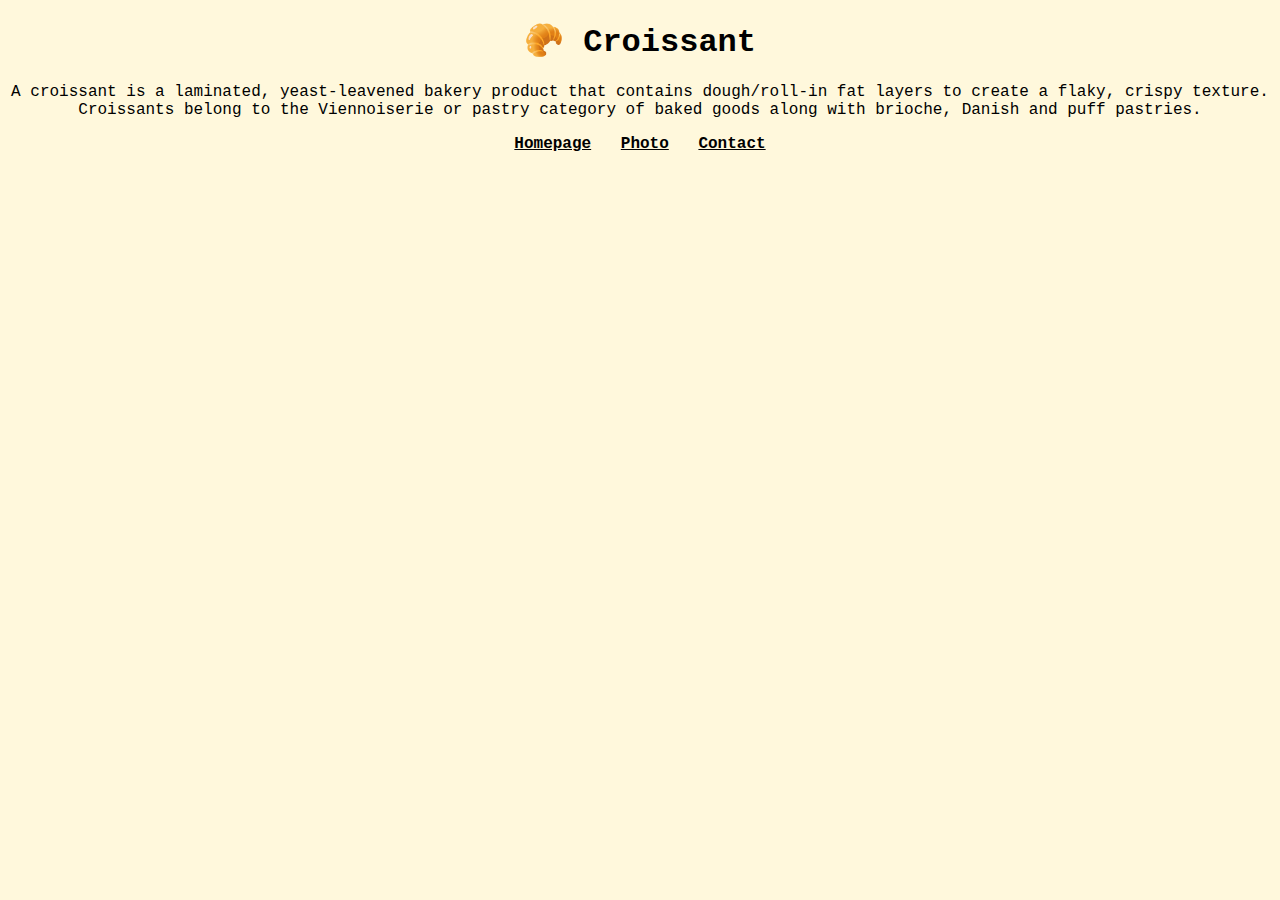
<file: index.html>
<!DOCTYPE html>
<html lang="en">
<head>
    <meta charset="UTF-8">
    <meta http-equiv="X-UA-Compatible" content="IE=edge">
    <meta name="viewport" content="width=device-width, initial-scale=1.0">
    <title> Croissant description</title>
    <meta name="description" content="croissant texture">
    <link rel="stylesheet" href="style.css">
</head>
<body>
    <h1>
        🥐 Croissant
    </h1>
    <p>
        A croissant is a laminated, yeast-leavened bakery product that contains dough/roll-in fat layers to create a flaky, crispy texture. Croissants belong to the Viennoiserie or pastry category of baked goods along with brioche, Danish and puff pastries.
    </p>
    <footer>
        <a href="/" title="Home"> Homepage</a>
        <a href="/Photo.html" title="croissant photo"> Photo</a>
        <a href="/contactme.html" title="contact Croissant.com"> Contact</a>
    </footer>
</body>
</body>
</html>
</file>
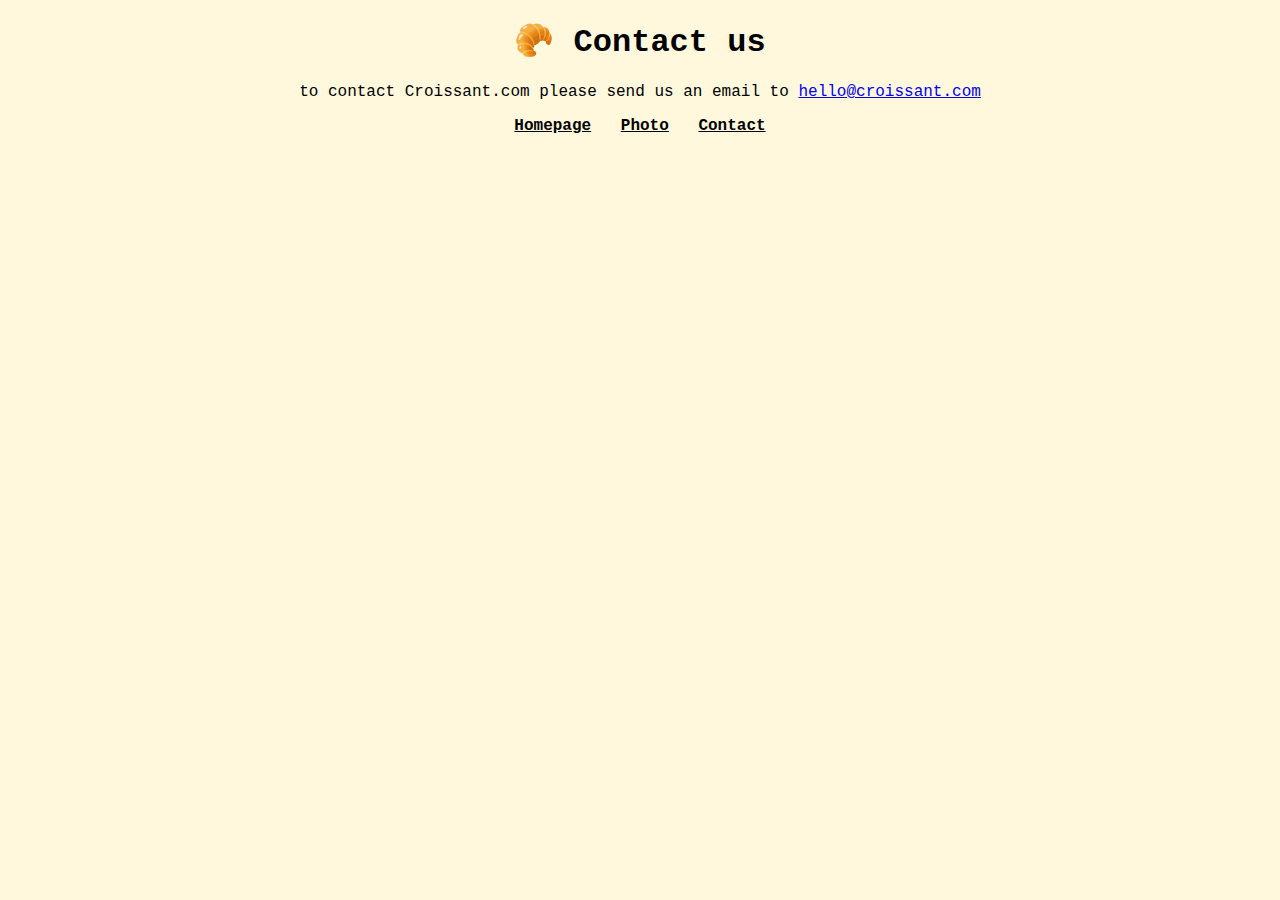
<file: contactme.html>
<!DOCTYPE html>
<html lang="en">
<head>
    <meta charset="UTF-8">
    <meta http-equiv="X-UA-Compatible" content="IE=edge">
    <meta name="viewport" content="width=device-width, initial-scale=1.0">
    <title>croissant.com</title>
    <meta name=" contact croissant.com" content="how to order a croissant">
    <link rel="stylesheet" href="style.css">
</head>
<body>
  <h1>
    🥐 Contact us
  </h1>
  <p>
    to contact Croissant.com please send us an email to 
    <a href="mailto:hello@croissant.com" title="contact us by email"> hello@croissant.com</a>

  </p>
  <footer>
    <footer>
        <a href="/" title="Home"> Homepage</a>
        <a href="/Photo.html" title="croissant photo"> Photo</a>
        <a href="/contactme.html" title="contact Croissant.com"> Contact</a>
    </footer>
</body>
  </footer>
</body>
</html>
</file>
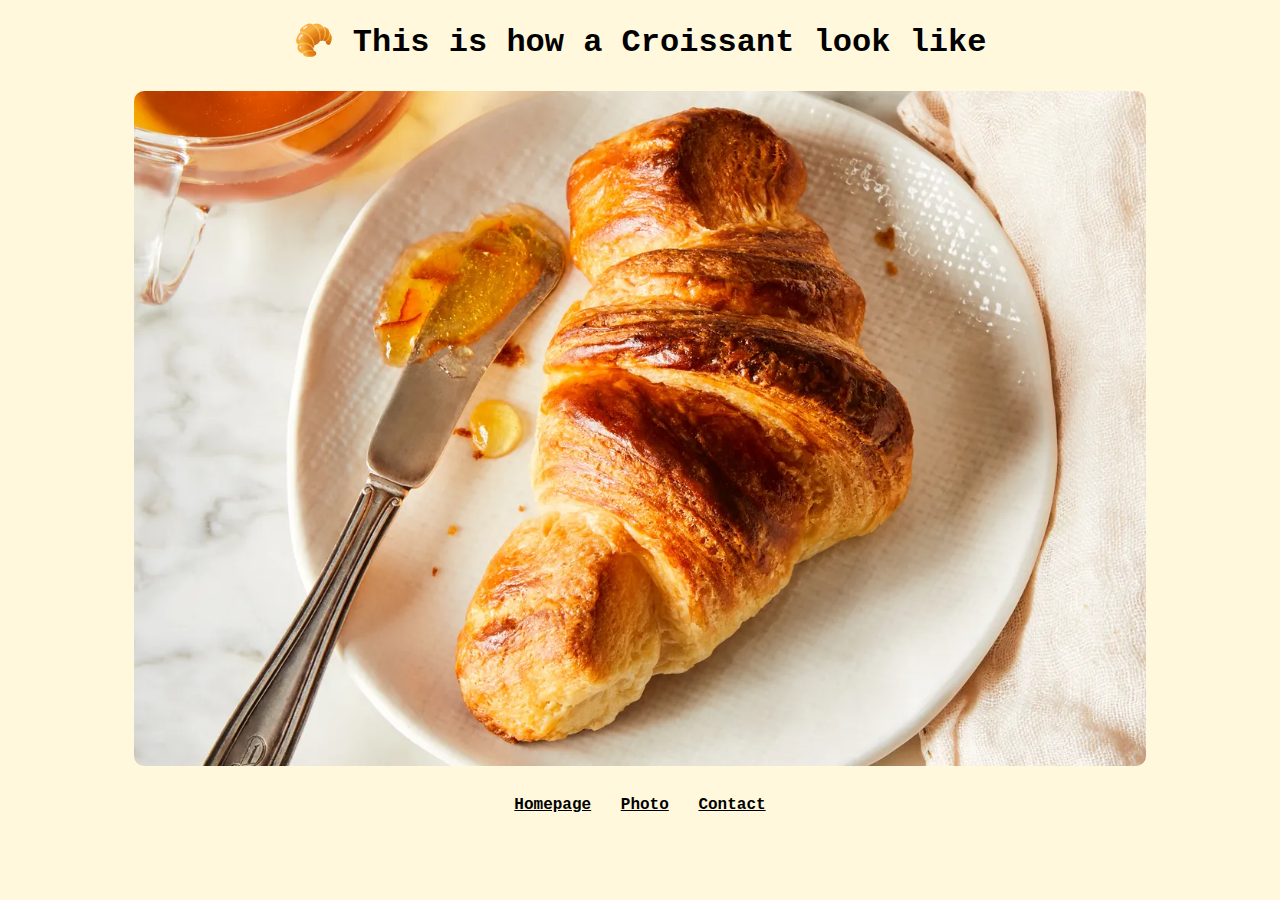
<file: Photo.html>
<!DOCTYPE html>
<html lang="en">
<head>
    <meta charset="UTF-8">
    <meta http-equiv="X-UA-Compatible" content="IE=edge">
    <meta name="viewport" content="width=device-width, initial-scale=1.0">
    <title>Photo of croissant with honey</title>
    <meta name="photo" content="croissant as a breakfast">
    <link rel="stylesheet" href="style.css">
</head>
<body>
    <h1>
        🥐 This is how a Croissant look like 
    </h1>
    <img src="images/Croissant.webp" alt="Picture of a croissant"  class="croissant-photo">
    <footer>
        <a href="/" title="Home"> Homepage</a>
        <a href="/Photo.html" title="croissant photo"> Photo</a>
        <a href="/contactme.html" title="contact Croissant.com"> Contact</a>
    </footer>
</body>
</html>
</file>
<file: style.css>
body {
    background-color: cornsilk;
}
h1,
p{
    text-align: center;
font-family: 'Courier New', Courier, monospace;
}
.croissant-photo {
    max-width: 80%;
    border-radius: 10px;
    display: block;
    margin: 30px auto;
  }
  footer {
    text-align: center;
    font-family: 'Courier New', Courier, monospace;
  }
footer a{
    margin: 0 10px;
    color: black;
    font-size: medium;
    font-weight: bold;
  }
</file>
